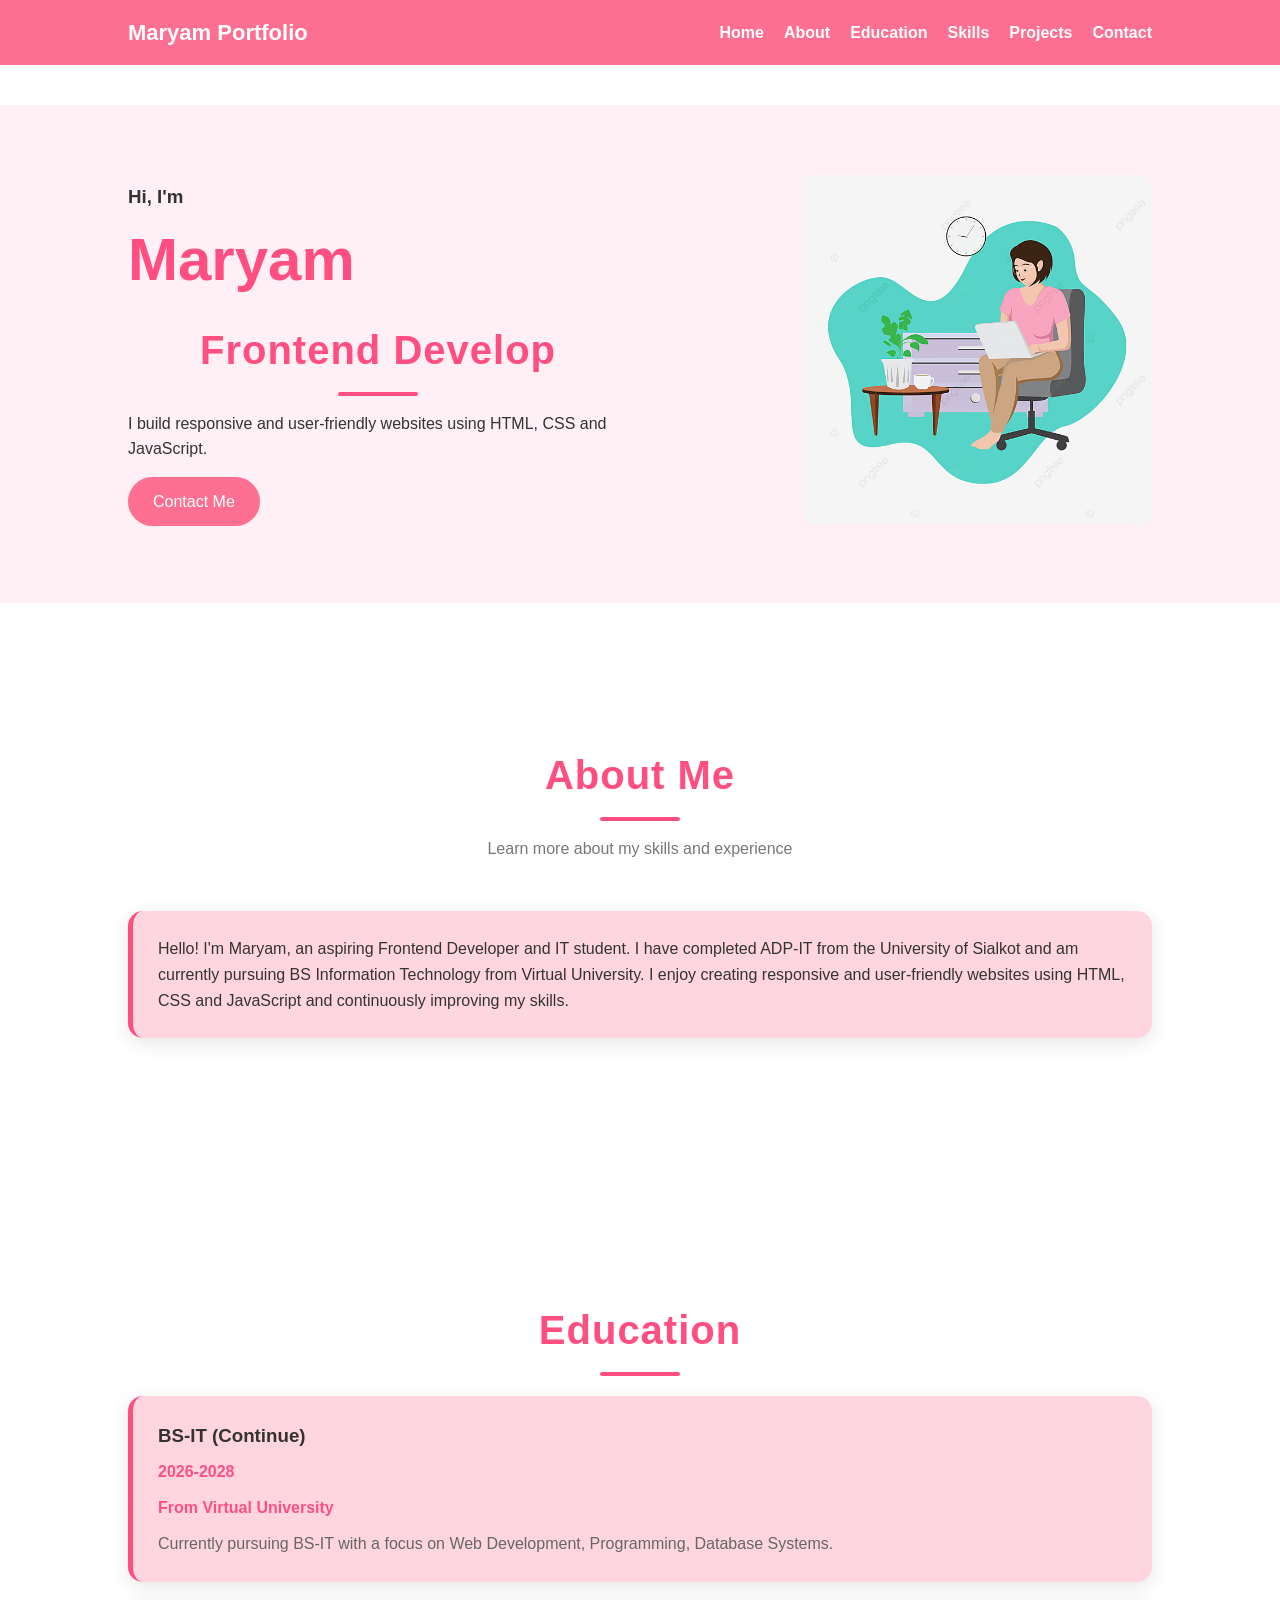
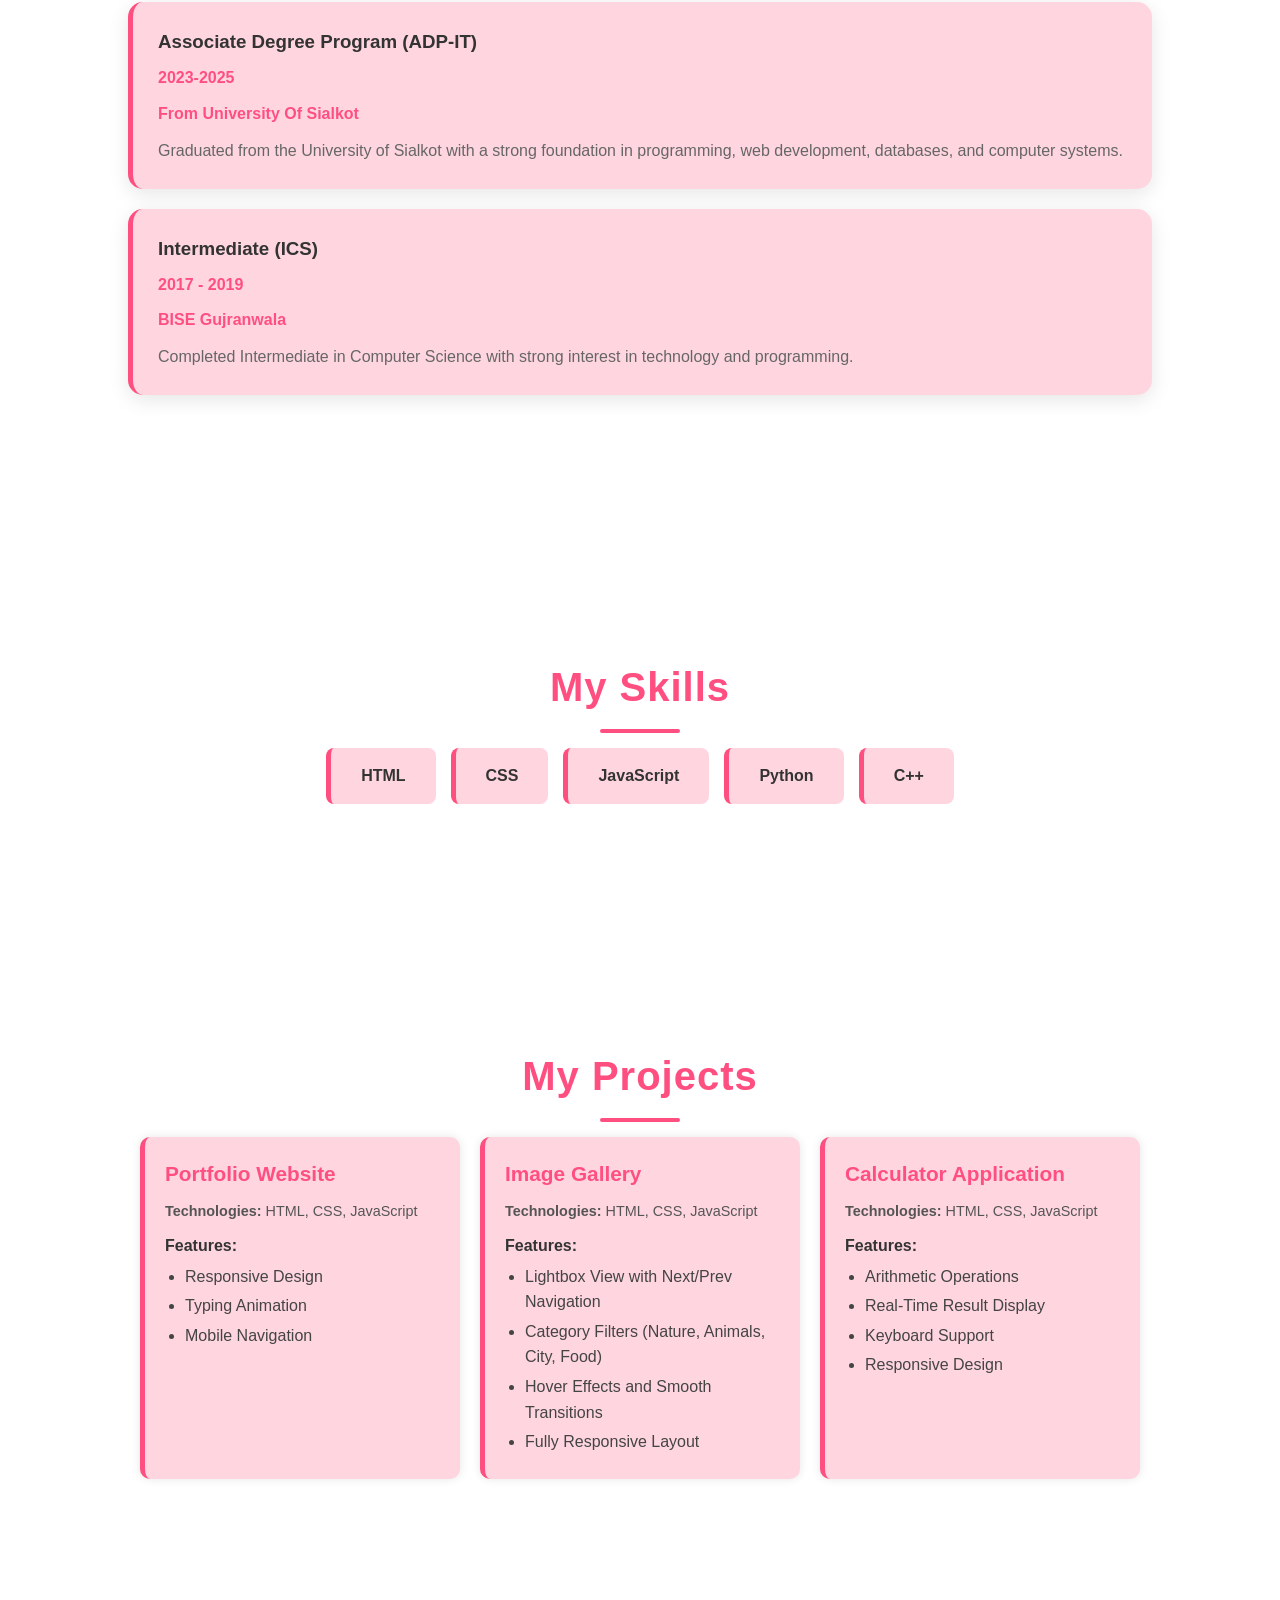
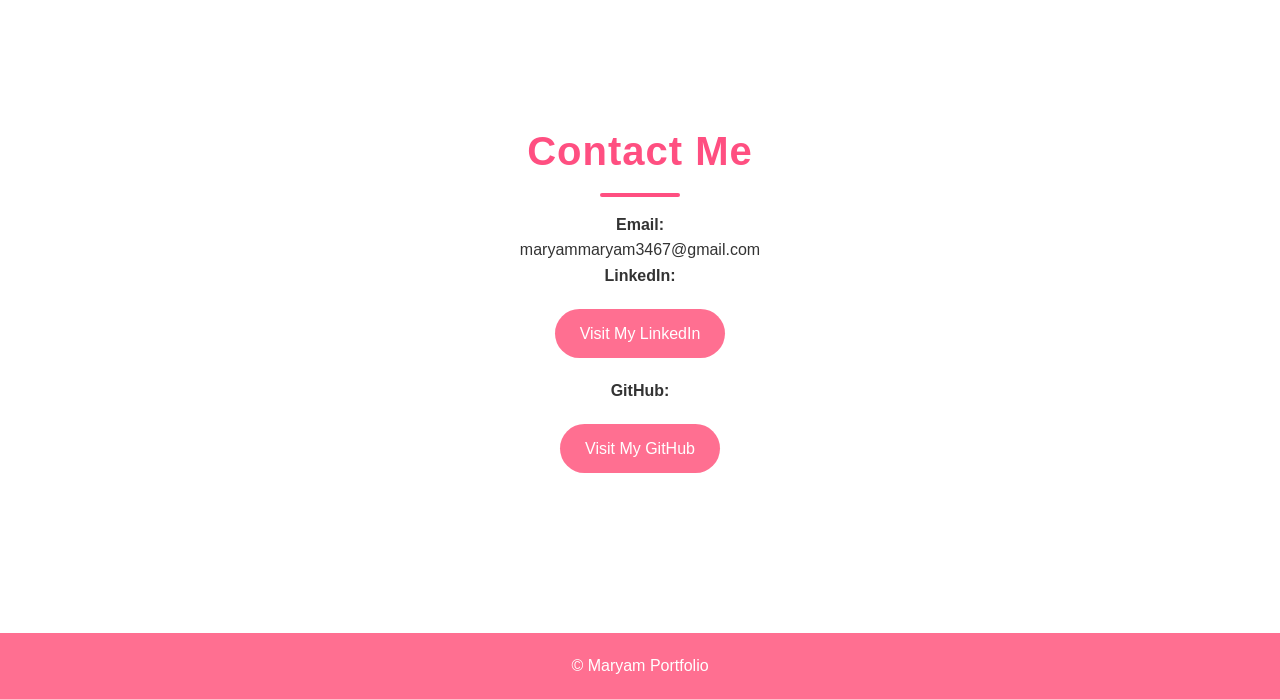
<file: index.html>
<!DOCTYPE html>
<html lang="en">
<head>
    <meta charset="UTF-8">
    <meta name="viewport" content="width=device-width, initial-scale=1.0">
    <title>Maryam Portfolio</title>
    <link rel="stylesheet" href="style.css">
</head>
<body>

<header>
    <nav>
        <h2 class="logo">Maryam Portfolio</h2>

        <ul id="menu">
            <li><a href="#home">Home</a></li>
            <li><a href="#about">About</a></li>
            <li><a href="#education">Education</a></li>
            <li><a href="#skills">Skills</a></li>
            <li><a href="#projects">Projects</a></li>
            <li><a href="#contact">Contact</a></li>
        </ul>

        <div class="menu-btn" onclick="toggleMenu()">☰</div>
    </nav>
</header>

<section id="home" class="hero">

    <div class="hero-text">
        <h3>Hi, I'm</h3>
        <h1>Maryam</h1>

        <h2 id="typing"></h2>
        <p>
            I build responsive and user-friendly websites using
            HTML, CSS and JavaScript.
        </p>

        <a href="#contact" class="btn">Contact Me</a>
    </div>

    <div class="hero-img">
        <img src="image/girl.jpg" alt="Developer">
    </div>

</section>


<section id="about">
    <h2>About Me</h2>
    <p class="section-subtitle">
        Learn more about my skills and experience
    </p>
    <div class="about-card">
        <p>
            Hello! I'm Maryam, an aspiring Frontend Developer and IT student.
            I have completed ADP-IT from the University of Sialkot and am
            currently pursuing BS Information Technology from Virtual University.
            I enjoy creating responsive and user-friendly websites using HTML,
            CSS and JavaScript and continuously improving my skills.
        </p>
    </div>
</section>


<section id="education">
    <h2>Education</h2>

    <div class="education-card">
        <h3>BS-IT (Continue)</h3>
        <span>2026-2028</span>
        <span>From Virtual University</span>
        <p>
            Currently pursuing BS-IT with a focus on Web Development,
            Programming, Database Systems.
        </p>
    </div>

    <div class="education-card">
        <h3>Associate Degree Program (ADP-IT)</h3>
        <span>2023-2025</span>
        <span>From University Of Sialkot</span>
        <p>
            Graduated from the University of Sialkot with a strong foundation in programming,
            web development, databases, and computer systems.
        </p>
    </div>

    <div class="education-card">
        <h3>Intermediate (ICS)</h3>
        <span>2017 - 2019</span>
        <span>BISE Gujranwala</span>
        <p>
            Completed Intermediate in Computer Science with strong interest
            in technology and programming.
        </p>
    </div>
</section>

<section id="skills">

    <h2>My Skills</h2>

    <div class="skills-container">
        <div class="skill">HTML</div>
        <div class="skill">CSS</div>
        <div class="skill">JavaScript</div>
        <div class="skill">Python</div>
        <div class="skill">C++</div>
    </div>

</section>

<section id="projects">

    <h2>My Projects</h2>

    <div class="project-container">

        <div class="project-card">
            <h3>Portfolio Website</h3>
            <p class="tech">
                <strong>Technologies:</strong> HTML, CSS, JavaScript
            </p>
            <h4>Features:</h4>
            <ul>
                <li>Responsive Design</li>
                <li>Typing Animation</li>
                <li>Mobile Navigation</li>
            </ul>
        </div>

        <div class="project-card">
            <h3>Image Gallery</h3>
            <p class="tech">
                <strong>Technologies:</strong> HTML, CSS, JavaScript
            </p>
            <h4>Features:</h4>
            <ul>
                <li>Lightbox View with Next/Prev Navigation</li>
                <li>Category Filters (Nature, Animals, City, Food)</li>
                <li>Hover Effects and Smooth Transitions</li>
                <li>Fully Responsive Layout</li>
            </ul>
        </div>
<div class="project-card">
            <h3>Calculator Application</h3>
            <p class="tech">
                <strong>Technologies:</strong> HTML, CSS, JavaScript
            </p>
            <h4>Features:</h4>
            <ul>
                <li>Arithmetic Operations</li>
                <li>Real-Time Result Display</li>
                <li>Keyboard Support</li>
                <li>Responsive Design</li>
            </ul>
        </div>
    </div>

</section>

<section id="contact">

    <h2>Contact Me</h2>

    <div class="contact-box">

        <p>
            <strong>Email:</strong><br>
            maryammaryam3467@gmail.com
        </p>

        <p>
            <strong>LinkedIn:</strong><br>
            <a class="linkedin-btn"
               href="https://www.linkedin.com/in/maryam-maryam-aaaba638b"
               target="_blank">
                Visit My LinkedIn
            </a>
        </p>

        <p>
            <strong>GitHub:</strong><br>
            <a class="github-btn"
               href="https://github.com/Maryam3467" target="_blank">
                Visit My GitHub
            </a>
        </p>

    </div>

</section>

<footer>
    <p>© Maryam Portfolio</p>
</footer>

<script src="script.js"></script>

</body>
</html>
</file>
<file: style.css>
* {
    margin: 0;
    padding: 0;
    box-sizing: border-box;
    font-family: Arial, sans-serif;
    scroll-behavior: smooth;
}

body {
    background: #ffffff;
    color: #333333;
    line-height: 1.6;
}

/* HEADER */
header {
    background: #ff6f91;
    padding: 15px 10%;
    position: sticky;
    top: 0;
    z-index: 1000;
}

/* NAV */
nav {
    display: flex;
    justify-content: space-between;
    align-items: center;
    position: relative;
}

.logo {
    color: white;
    font-size: 22px;
    font-weight: bold;
}

nav ul {
    display: flex;
    list-style: none;
}

nav ul li {
    margin-left: 20px;
}

nav ul li a {
    color: white;
    text-decoration: none;
    font-weight: bold;
    transition: 0.3s;
}

nav ul li a:hover {
    color: #f5c6dd;
}

/* MENU BUTTON */
.menu-btn {
    display: none;
    font-size: 28px;
    color: white;
    cursor: pointer;
}

/* HERO SECTION */
.hero {
    display: flex;
    justify-content: space-between;
    align-items: center;
    padding: 70px 10%;
    background: #fff0f5;
    flex-wrap: wrap;
    gap: 20px;
}

.hero-text {
    max-width: 500px;
}

.hero-text h1 {
    font-size: 60px;
    color: #ff4f81;
}

.hero-text h2 {
    margin: 10px 0;
}

.hero-text p {
    margin: 15px 0;
}

.hero-img img {
    width: 350px;
    max-width: 100%;
    border-radius: 12px;
}

/* BUTTON */
.btn {
    display: inline-block;
    background: #ff6f91;
    padding: 12px 25px;
    color: white;
    text-decoration: none;
    border-radius: 30px;
    transition: 0.3s;
}

.btn:hover {
    background: #ea336a;
    transform: translateY(-3px);
    box-shadow: 0 5px 15px rgba(255, 79, 129, 0.4);
}

/* SECTIONS */
section {
    padding: 100px 10%;
    position: relative;
    overflow: hidden;
    background: rgba(255, 255, 255, 0.03);
    margin: 40px auto;
    opacity: 0;
    transform: translateY(50px);
    transition: 1s;
}

#home {
    opacity: 1;
    transform: none;
}

section.show {
    opacity: 1;
    transform: translateY(0);
}

section h2 {
    text-align: center;
    font-size: 2.5rem;
    font-weight: 700;
    color: #ff4f81;
    margin-bottom: 15px;
    position: relative;
    letter-spacing: 1px;
}

/* Underline Effect */
section h2::after {
    content: "";
    width: 80px;
    height: 4px;
    background: #ff4f81;
    display: block;
    margin: 10px auto 0;
    border-radius: 10px;
}

/* Optional Subtitle */
.section-subtitle {
    text-align: center;
    color: #777;
    font-size: 1rem;
    margin-bottom: 50px;
}

/* ABOUT */
.about-card {
    background: #ffd6e0;
    padding: 25px;
    margin: 20px 0;
    border-left: 5px solid #ff4f81;
    border-radius: 15px;
    box-shadow: 0 5px 20px rgba(0, 0, 0, 0.1);
    transition: 0.3s ease;
}

.about-card:hover {
    transform: translateY(-8px);
    box-shadow: 0 10px 30px rgba(255, 79, 129, 0.2);
}

/* EDUCATION */
.education-card {
    background: #ffd6e0;
    padding: 25px;
    margin: 20px 0;
    border-left: 5px solid #ff4f81;
    border-radius: 15px;
    box-shadow: 0 5px 20px rgba(0, 0, 0, 0.1);
    transition: 0.3s ease;
}

.education-card:hover {
    transform: translateY(-8px);
    box-shadow: 0 10px 30px rgba(255, 79, 129, 0.2);
}

.education-card h3 {
    color: #333;
    margin-bottom: 8px;
}

.education-card span {
    color: #ff4f81;
    font-weight: 600;
    display: block;
    margin-bottom: 10px;
}

.education-card p {
    color: #666;
    line-height: 1.7;
}

/* SKILLS */
.skills-container {
    display: flex;
    justify-content: center;
    flex-wrap: wrap;
    gap: 15px;
}

.skill {
    background: #ffd6e0;
    padding: 15px 30px;
    border-radius: 8px;
    font-weight: bold;
    transition: 0.3s;
    cursor: pointer;
    border-left: 5px solid #ff4f81;
}

.skill:hover {
    background: #ff6f91;
    color: white;
    transform: scale(1.08);
}

/* PROJECTS */
.project-container {
    display: flex;
    flex-wrap: wrap;
    justify-content: center;
    gap: 20px;
}

.project-card {
    width: 320px;
    background: #ffd6e0;
    padding: 20px;
    border-radius: 10px;
    box-shadow: 0 0 10px rgba(0, 0, 0, 0.1);
    transition: 0.4s;
    cursor: pointer;
    border-left: 5px solid #ff4f81;
}

.project-card:hover {
    transform: translateY(-10px);
    box-shadow: 0 10px 20px rgba(0, 0, 0, 0.15);
}

.project-card h3 {
    color: #ff4f81;
    margin-bottom: 10px;
    font-size: 1.3rem;
}

.project-card h4 {
    margin-top: 10px;
    margin-bottom: 5px;
    color: #333;
}

.project-card .tech {
    font-size: 0.9rem;
    color: #555;
    margin-bottom: 10px;
}

.project-card ul {
    padding-left: 20px;
    color: #444;
}

.project-card ul li {
    margin-bottom: 4px;
}

/* CONTACT */
.contact-box {
    text-align: center;
}

.linkedin-btn,
.github-btn {
    display: inline-block;
    margin: 20px;
    padding: 12px 25px;
    background: #ff6f91;
    color: white;
    text-decoration: none;
    border-radius: 30px;
}

.linkedin-btn:hover,
.github-btn:hover {
    background: #ea336a;
    transform: translateY(-3px);
    box-shadow: 0 5px 15px rgba(255, 79, 129, 0.4);
}

/* FOOTER */
footer {
    background: #ff6f91;
    color: white;
    text-align: center;
    padding: 20px;
}

/* RESPONSIVE */
@media (max-width: 768px) {

    .hero {
        flex-direction: column;
        text-align: center;
    }

    .hero-text h1 {
        font-size: 45px;
    }

    nav ul {
        display: none;
        flex-direction: column;
        position: absolute;
        top: 60px;
        right: 0;
        background: #ff6f91;
        width: 200px;
        padding: 20px;
    }

    nav ul.show {
        display: flex;
    }

    .menu-btn {
        display: block;
    }

    .project-card {
        width: 100%;
        max-width: 350px;
    }
}
</file>
